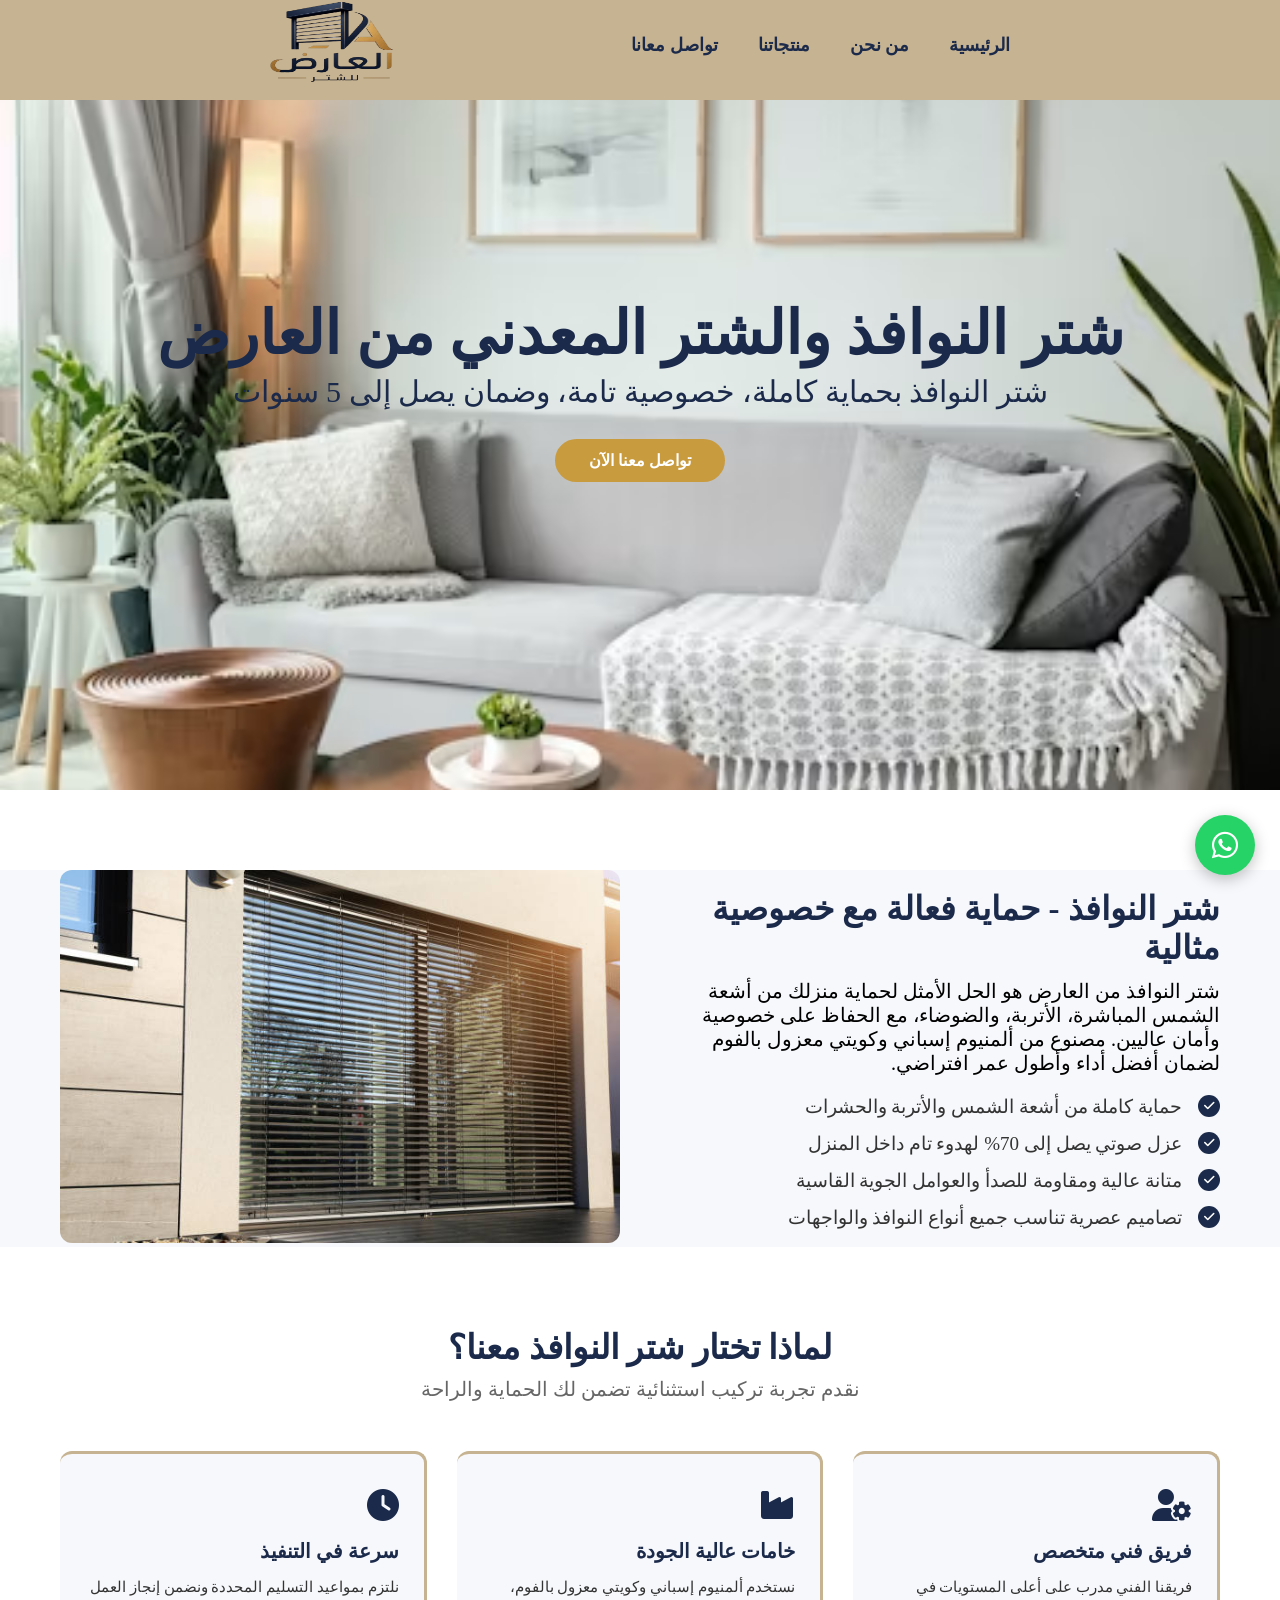
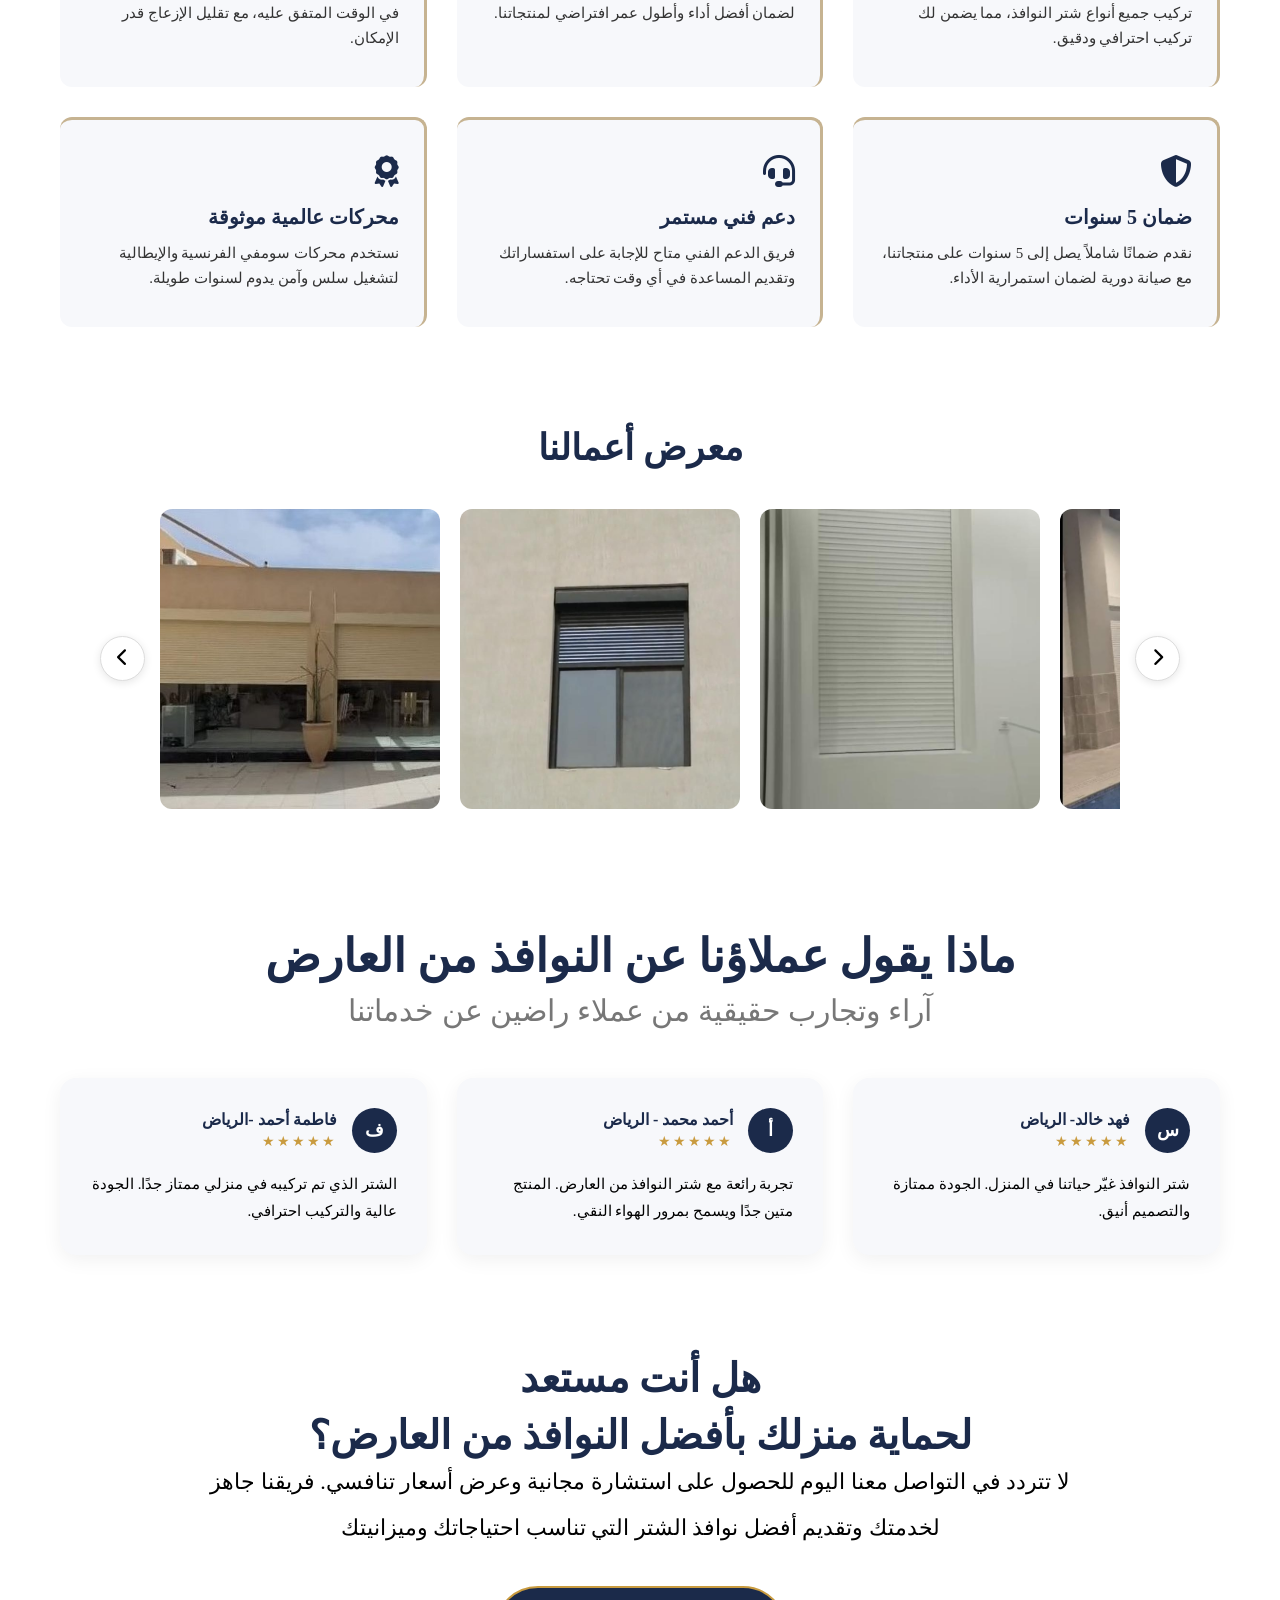
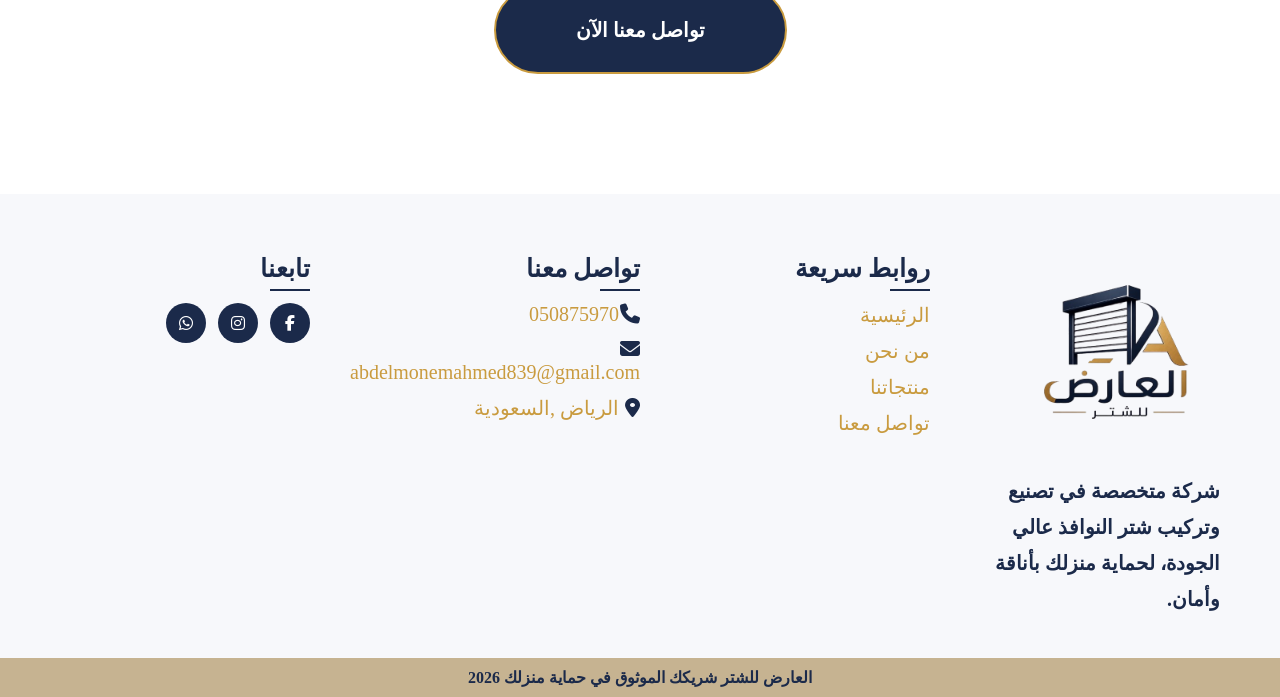
<file: index.html>
<!DOCTYPE html>
<html lang="ar" dir="ltr">

<head>
  <meta charset="UTF-8">
  <meta name="viewport" content="width=device-width, initial-scale=1.0">
  <meta name="description"
    content="متخصصون في الشتر المعدني والأبواب الشتر للمنازل والمنشآت التجارية، بتصاميم متنوعة وجودة عالية وتنفيذ احترافي يلبي احتياجاتك.">
  <link rel="canonical" href="https://shutteral-aard.com/">
  <meta property="og:title" content="شتر النوافذ والشتر المعدني | العارض للشتر">
  <meta property="og:description"
    content="متخصصون في تنفيذ وتركيب الشتر المعدني وشتر النوافذ بجودة عالية وحلول توفر الحماية والخصوصية والعزل.">
  <meta property="og:type" content="website">
  <meta property="og:image" content="https://shutteral-aard.com/images/hero2.jpg">
  <meta property="og:url" content="https://shutteral-aard.com/">
  <meta property="og:locale" content="ar_SA">
  <meta name="robots" content="index, follow">
  <title>شتر النوافذ والشتر المعدني | العارض للشتر</title>
  <!----style-->
  <link rel="stylesheet" href="style.css">

  <!----fontawsome-->
  <!------facicon-->
  <link rel="stylesheet" href="https://cdnjs.cloudflare.com/ajax/libs/font-awesome/6.5.1/css/all.min.css">

  <link rel="shortcut icon" href="./images/favicon.ico" type="image/x-icon">

</head>

<body>
  <!------headerStart-->
  <div id="header-placeholder"></div>
  <!------headerEnd-->
  <!------mainStart-->
  <main>
    <section id="homepage">
      <div class="container" id="home">
        <div class="hero-section">
          <div class="hero-text">
            <h1>شتر النوافذ والشتر المعدني من العارض</h1>
            <h2>شتر النوافذ بحماية كاملة، خصوصية تامة، وضمان يصل إلى 5 سنوات</h2>
            <a href="https://wa.me/9660508785970" target="_blank" rel="noopener noreferrer" class="btn">تواصل معنا
              الآن</a>
          </div>
        </div>

        <div class="description">
          <div class="despic">
            <img src="images/des.jpg" class="brand-des" alt="شتر النوافذ  ">
          </div>
          <div class="des-text">
            <h1>شتر النوافذ - حماية فعالة مع خصوصية مثالية</h1>
            <p>
              شتر النوافذ من العارض هو الحل الأمثل لحماية منزلك من أشعة الشمس المباشرة،
              الأتربة، والضوضاء، مع الحفاظ على خصوصية وأمان عاليين. مصنوع من ألمنيوم إسباني
              وكويتي معزول بالفوم لضمان أفضل أداء وأطول عمر افتراضي.
            </p>
            <ul class="des-list">
              <li>حماية كاملة من أشعة الشمس والأتربة والحشرات</li>
              <li>عزل صوتي يصل إلى 70% لهدوء تام داخل المنزل</li>
              <li>متانة عالية ومقاومة للصدأ والعوامل الجوية القاسية</li>
              <li>تصاميم عصرية تناسب جميع أنواع النوافذ والواجهات</li>
            </ul>
          </div>
        </div>
        <div class="why-us-section">
          <h2>لماذا تختار شتر النوافذ معنا؟</h2>
          <p class="why-us-subtitle">نقدم تجربة تركيب استثنائية تضمن لك الحماية والراحة</p>

          <div class="why-us-grid">
            <div class="why-us-card">
              <i class="fa-solid fa-user-gear"></i>
              <h3>فريق فني متخصص</h3>
              <p>فريقنا الفني مدرب على أعلى المستويات في تركيب جميع أنواع شتر النوافذ، مما يضمن لك تركيب احترافي ودقيق.
              </p>
            </div>

            <div class="why-us-card">
              <i class="fa-solid fa-industry"></i>
              <h3>خامات عالية الجودة</h3>
              <p>نستخدم ألمنيوم إسباني وكويتي معزول بالفوم، لضمان أفضل أداء وأطول عمر افتراضي لمنتجاتنا.</p>
            </div>

            <div class="why-us-card">
              <i class="fa-solid fa-clock"></i>
              <h3>سرعة في التنفيذ</h3>
              <p>نلتزم بمواعيد التسليم المحددة ونضمن إنجاز العمل في الوقت المتفق عليه، مع تقليل الإزعاج قدر الإمكان.</p>
            </div>

            <div class="why-us-card">
              <i class="fa-solid fa-shield-halved"></i>
              <h3>ضمان 5 سنوات</h3>
              <p>نقدم ضمانًا شاملاً يصل إلى 5 سنوات على منتجاتنا، مع صيانة دورية لضمان استمرارية الأداء.</p>
            </div>

            <div class="why-us-card">
              <i class="fa-solid fa-headset"></i>
              <h3>دعم فني مستمر</h3>
              <p>فريق الدعم الفني متاح للإجابة على استفساراتك وتقديم المساعدة في أي وقت تحتاجه.</p>
            </div>

            <div class="why-us-card">
              <i class="fa-solid fa-award"></i>
              <h3>محركات عالمية موثوقة</h3>
              <p>نستخدم محركات سومفي الفرنسية والإيطالية لتشغيل سلس وآمن يدوم لسنوات طويلة.</p>
            </div>
          </div>
        </div>
        <div class="ourProducts">
          <h1>معرض أعمالنا</h1>
          <div class="slider-wrapper">
            <button class="slider-arrow arrow-right" onclick="slideImages(1)">
              <i class="fa-solid fa-chevron-right"></i>
            </button>

            <div class="slider-viewport">
              <div class="slider-track" id="sliderTrack">
                <img src="images/p11.jpg" class="slide" alt="شتر نوافذ من العارض">
                <img src="images/p2.jpg" class="slide" alt="تركيب شتر نوافذ">
                <img src="images/p3.jpg" class="slide" alt="شتر نوافذ للمنازل">
                <img src="images/p4.jpg" class="slide" alt="شتر نوافذ ألمنيوم">
                <img src="images/p5.jpg" class="slide" alt="أعمال تركيب الشتر من العارض">
                <img src="images/p6.jpg" class="slide">
                <img src="images/p7.jpg" class="slide">
                <img src="images/p8.jpg" class="slide">
                <img src="images/p9.jpg" class="slide">
                <img src="images/p10.jpg" class="slide">
                <img src="images/p12.jpg" class="slide">
              </div>
            </div>
            <button class="slider-arrow arrow-left" onclick="slideImages(-1)">
              <i class="fa-solid fa-chevron-left"></i>
            </button>
          </div>
        </div>
        <div class="testimonials-section">
          <h2>ماذا يقول عملاؤنا عن النوافذ من العارض</h2>
          <p class="testimonials-subtitle">آراء وتجارب حقيقية من عملاء راضين عن خدماتنا</p>
          <div class="testimonials-grid">
            <div class="testimonial-card">
              <div class="testimonial-header">
                <div class="avatar">س</div>
                <div>
                  <h4>فهد خالد- الرياض</h4>
                  <div class="stars">★★★★★</div>
                </div>
              </div>
              <p>شتر النوافذ غيّر حياتنا في المنزل. الجودة ممتازة والتصميم أنيق.</p>
            </div>
            <div class="testimonial-card">
              <div class="testimonial-header">
                <div class="avatar">أ</div>
                <div>
                  <h4>أحمد محمد - الرياض</h4>
                  <div class="stars">★★★★★</div>
                </div>
              </div>
              <p>تجربة رائعة مع شتر النوافذ من العارض. المنتج متين جدًا ويسمح بمرور الهواء النقي.</p>
            </div>
            <div class="testimonial-card">
              <div class="testimonial-header">
                <div class="avatar">ف</div>
                <div>
                  <h4>فاطمة أحمد -الرياض</h4>
                  <div class="stars">★★★★★</div>
                </div>
              </div>
              <p>الشتر الذي تم تركيبه في منزلي ممتاز جدًا. الجودة عالية والتركيب احترافي.</p>
            </div>
          </div>
        </div>
        <div class=" readytotry">
          <h1>هل أنت مستعد</h1>
          <h1>لحماية منزلك بأفضل النوافذ من العارض؟</h1>
          <p>لا تتردد في التواصل معنا اليوم للحصول على استشارة مجانية وعرض أسعار تنافسي. فريقنا جاهز</p>
          <p>لخدمتك وتقديم أفضل نوافذ الشتر التي تناسب احتياجاتك وميزانيتك</p>
          <a href="https://wa.me/9660508785970" target="_blank" rel="noopener noreferrer" class="trybtn">تواصل معنا
            الآن</a>
        </div>
    </section>
  </main>

  <div id="footer-placeholder"></div>
  <script src="script.js"></script>


</body>


</html>
</file>
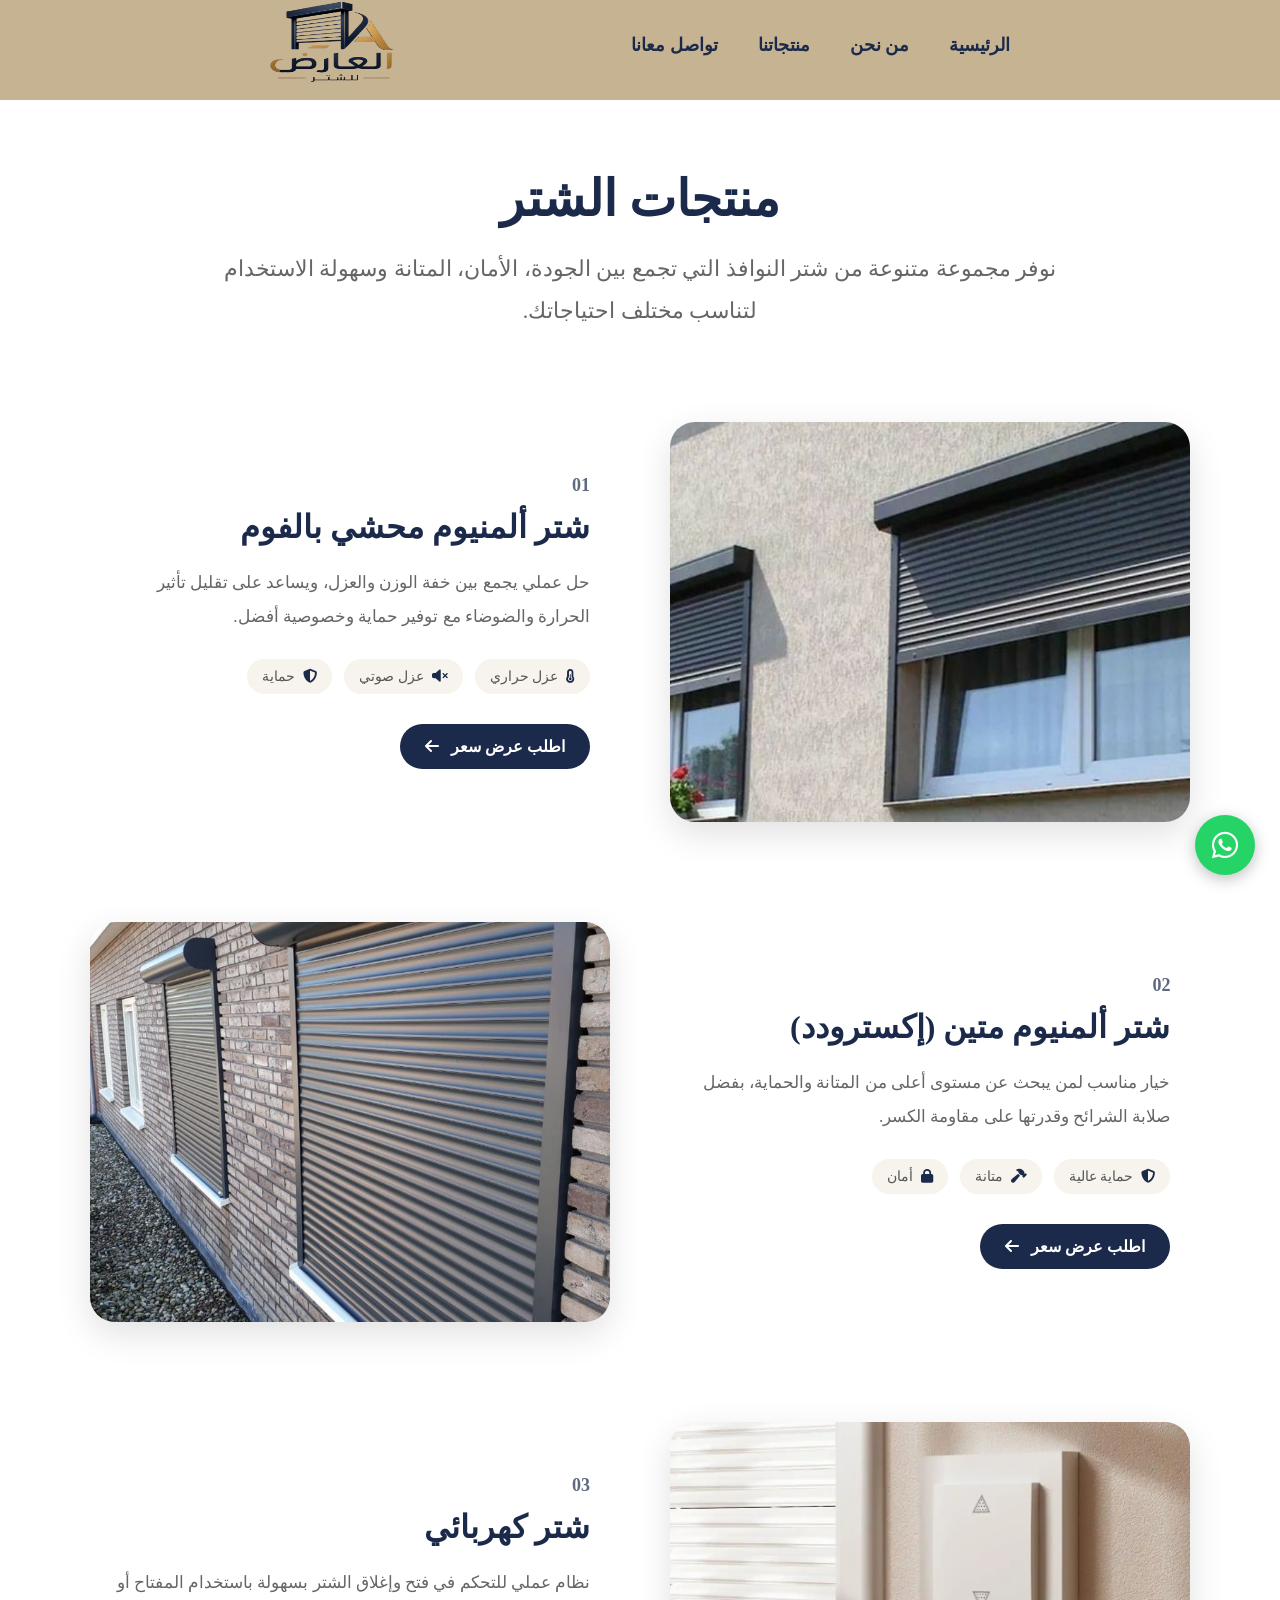
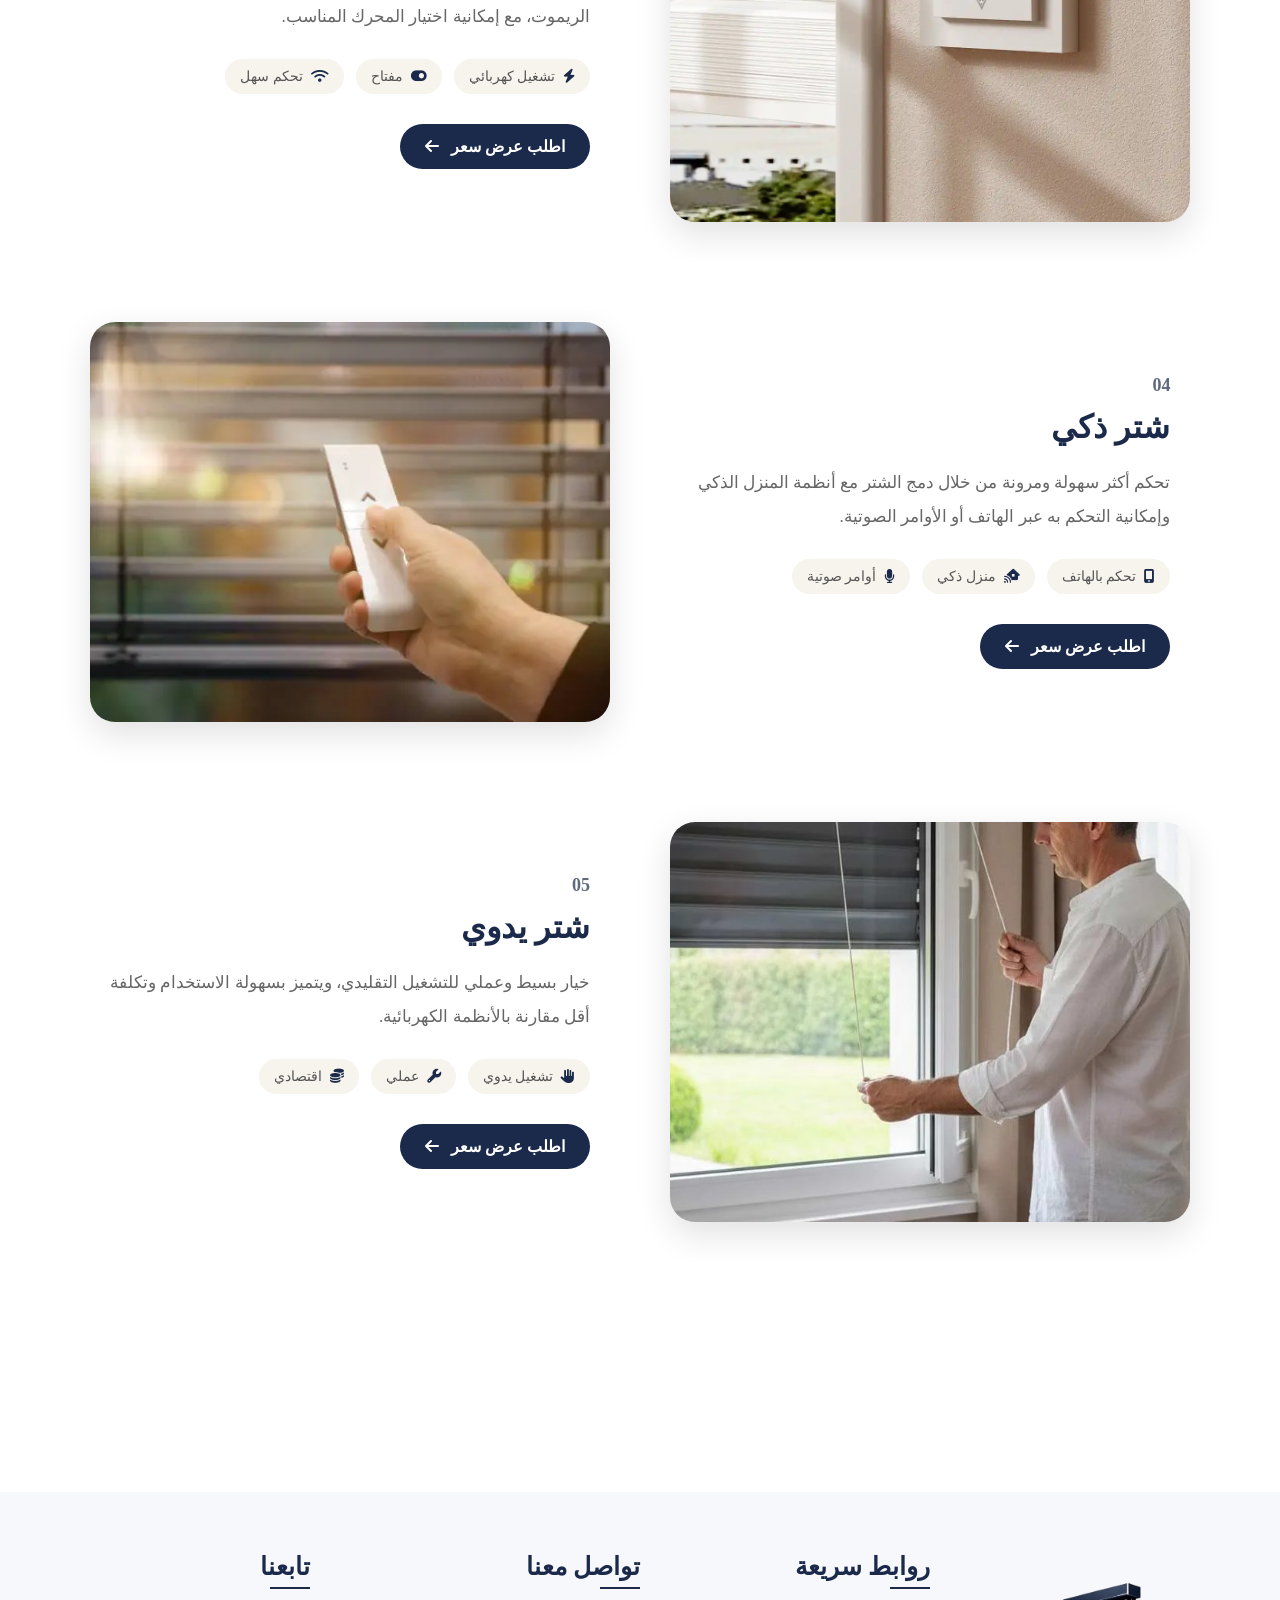
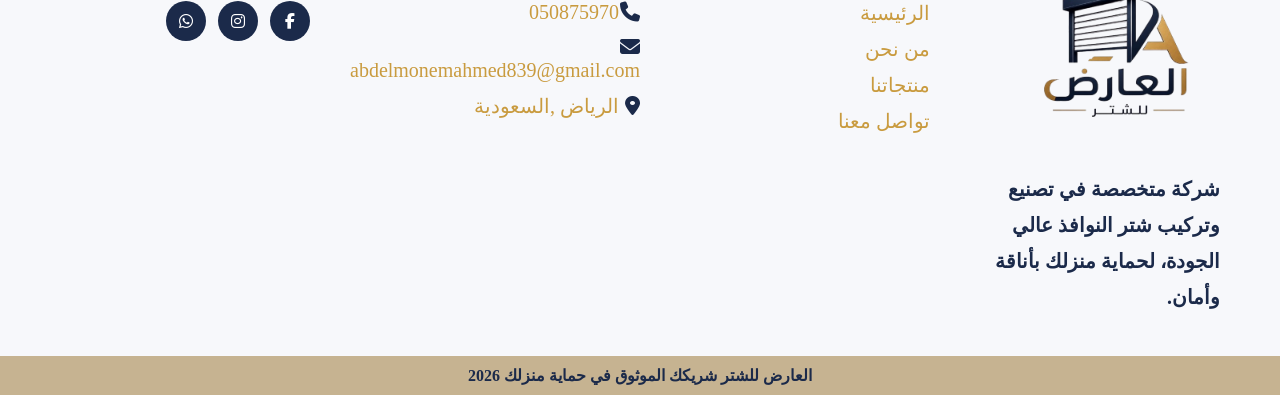
<file: services.html>
<!DOCTYPE html>
<html lang="ar" dir="ltr">

<head>
    <meta charset="UTF-8">
    <meta name="viewport" content="width=device-width, initial-scale=1.0">

    <meta name="description"
        content="اكتشف منتجات العارض للشتر من شتر الألمنيوم المعزول بالفوم، والشتر الإكسترودد، والشتر الكهربائي والذكي واليدوي، بخيارات متنوعة للحماية والعزل والخصوصية.">

    <meta name="robots" content="index, follow">


    <meta property="og:title" content="منتجات الشتر | العارض للشتر">

    <meta property="og:description"
        content="تعرف على مجموعة منتجات العارض للشتر من شتر الألمنيوم والشتر الكهربائي والذكي واليدوي، بخيارات تناسب احتياجاتك المختلفة.">

    <meta property="og:type" content="website">

    <link rel="canonical" href="https://shutteral-aard.com/services.html">
    <meta property="og:image" content="https://shutteral-aard.com/images/ourp1.jpg">

    <meta property="og:url" content="https://shutteral-aard.com/services.html">

    <meta property="og:locale" content="ar_SA">

    <title>منتجات الشتر | شتر ألمنيوم وكهربائي وذكي | العارض للشتر</title>

    <link rel="stylesheet" href="style.css">

    <link rel="shortcut icon" href="./images/favicon.ico" type="image/x-icon">
</head>


<body>
    <!------headerStart-->
    <div id="header-placeholder"></div>
    <!------headerEnd-->
    <!------mainStart-->
    <main>

        <section class="products-section">

            <div class="products-header">
                <h2>منتجات الشتر</h2>
                <p>
                    نوفر مجموعة متنوعة من شتر النوافذ التي تجمع بين الجودة،
                    الأمان، المتانة وسهولة الاستخدام لتناسب مختلف احتياجاتك.
                </p>
            </div>


            <!-- Product 1 -->
            <div class="product-showcase">

                <div class="product-image">
                    <img src="images/ourp1.jpg" alt="شتر ألمنيوم محشي بالفوم">
                </div>

                <div class="product-info">

                    <span class="product-number">01</span>

                    <h3>شتر ألمنيوم محشي بالفوم</h3>

                    <p>
                        حل عملي يجمع بين خفة الوزن والعزل، ويساعد على تقليل
                        تأثير الحرارة والضوضاء مع توفير حماية وخصوصية أفضل.
                    </p>

                    <div class="product-features">
                        <span>
                            <i class="fa-solid fa-temperature-half"></i>
                            عزل حراري
                        </span>

                        <span>
                            <i class="fa-solid fa-volume-xmark"></i>
                            عزل صوتي
                        </span>

                        <span>
                            <i class="fa-solid fa-shield-halved"></i>
                            حماية
                        </span>
                    </div>

                    <a href="https://wa.me/9660508785970" class="product-btn" target="_blank" rel="noopener noreferrer">
                        اطلب عرض سعر
                        <i class="fa-solid fa-arrow-left"></i>
                    </a>

                </div>

            </div>


            <!-- Product 2 -->
            <div class="product-showcase reverse">

                <div class="product-image">
                    <img src="images/ourp2.jpg" alt="شتر ألمنيوم متين">
                </div>

                <div class="product-info">

                    <span class="product-number">02</span>

                    <h3>شتر ألمنيوم متين (إكسترودد)</h3>

                    <p>
                        خيار مناسب لمن يبحث عن مستوى أعلى من المتانة والحماية،
                        بفضل صلابة الشرائح وقدرتها على مقاومة الكسر.
                    </p>

                    <div class="product-features">
                        <span>
                            <i class="fa-solid fa-shield-halved"></i>
                            حماية عالية
                        </span>

                        <span>
                            <i class="fa-solid fa-hammer"></i>
                            متانة
                        </span>

                        <span>
                            <i class="fa-solid fa-lock"></i>
                            أمان
                        </span>
                    </div>

                    <a href="https://wa.me/9660508785970" class="product-btn" target="_blank" rel="noopener noreferrer">
                        اطلب عرض سعر
                        <i class="fa-solid fa-arrow-left"></i>
                    </a>

                </div>

            </div>


            <!-- Product 3 -->
            <div class="product-showcase">

                <div class="product-image">
                    <img src="images/ourp4.jpg" alt="شتر  كهربائي للنوافذ">
                </div>

                <div class="product-info">

                    <span class="product-number">03</span>

                    <h3>شتر كهربائي</h3>

                    <p>
                        نظام عملي للتحكم في فتح وإغلاق الشتر بسهولة باستخدام
                        المفتاح أو الريموت، مع إمكانية اختيار المحرك المناسب.
                    </p>

                    <div class="product-features">
                        <span>
                            <i class="fa-solid fa-bolt"></i>
                            تشغيل كهربائي
                        </span>

                        <span>
                            <i class="fa-solid fa-toggle-on"></i>
                            مفتاح
                        </span>

                        <span>
                            <i class="fa-solid fa-wifi"></i>
                            تحكم سهل
                        </span>
                    </div>

                    <a href="https://wa.me/9660508785970" class="product-btn" target="_blank" rel="noopener noreferrer">
                        اطلب عرض سعر
                        <i class="fa-solid fa-arrow-left"></i>
                    </a>

                </div>

            </div>


            <!-- Product 4 -->
            <div class="product-showcase reverse">

                <div class="product-image">
                    <img src="images/ourp3.jpg" alt="شتر ذكي للتحكم بالهاتف والمنزل الذكي">

                </div>

                <div class="product-info">

                    <span class="product-number">04</span>

                    <h3>شتر ذكي</h3>

                    <p>
                        تحكم أكثر سهولة ومرونة من خلال دمج الشتر مع أنظمة
                        المنزل الذكي وإمكانية التحكم به عبر الهاتف أو الأوامر الصوتية.
                    </p>

                    <div class="product-features">
                        <span>
                            <i class="fa-solid fa-mobile-screen-button"></i>
                            تحكم بالهاتف
                        </span>

                        <span>
                            <i class="fa-solid fa-house-signal"></i>
                            منزل ذكي
                        </span>

                        <span>
                            <i class="fa-solid fa-microphone"></i>
                            أوامر صوتية
                        </span>
                    </div>

                    <a href="https://wa.me/9660508785970" class="product-btn" target="_blank" rel="noopener noreferrer">
                        اطلب عرض سعر
                        <i class="fa-solid fa-arrow-left"></i>
                    </a>

                </div>

            </div>


            <!-- Product 5 -->
            <div class="product-showcase">

                <div class="product-image">
                    <img src="images/ourp6.jpg" alt="شتر نوافذ يدوي">
                </div>

                <div class="product-info">

                    <span class="product-number">05</span>

                    <h3>شتر يدوي</h3>

                    <p>
                        خيار بسيط وعملي للتشغيل التقليدي، ويتميز بسهولة الاستخدام
                        وتكلفة أقل مقارنة بالأنظمة الكهربائية.
                    </p>

                    <div class="product-features">
                        <span>
                            <i class="fa-solid fa-hand"></i>
                            تشغيل يدوي
                        </span>

                        <span>
                            <i class="fa-solid fa-wrench"></i>
                            عملي
                        </span>

                        <span>
                            <i class="fa-solid fa-coins"></i>
                            اقتصادي
                        </span>
                    </div>

                    <a href="https://wa.me/9660508785970" class="product-btn" target="_blank" rel="noopener noreferrer">
                        اطلب عرض سعر
                        <i class="fa-solid fa-arrow-left"></i>
                    </a>

                </div>

            </div>

        </section>

    </main>

    <div id="footer-placeholder"></div>
    <script src="script.js"></script>

</body>

</html>
</file>
<file: style.css>
@import url('https://fonts.googleapis.com/css2?family=Almarai:wght@300;400;700;800&family=Alyamama:wght@300..900&display=swap');

* {
  margin: 0;
  padding: 0;
  box-sizing: border-box;
}

:root {
  --color-primary: #1B2A4A;
  --color-secondary: #C99B3F;
  --color-secondary-light: #c6b391;
  --color-bg-light: #e2dada;
  --color-text: #333333;
  --color-white: #f7f8fb;
}

html {
  width: 100%;
  overflow-x: hidden;
}

body {
  font-family: "Amiri", serif;
  margin: 0;
  width: 100%;
  overflow-x: hidden;
  padding-top: 90px;
}

img {
  max-width: 100%;
  height: auto;
}

h1,
h2,
h3 {
  font-family: "Alyamama", serif;
  color: var(--color-primary);
}

ul {
  list-style: none;
}

a {
  text-decoration: none;
}


/* =========================
   Navbar
========================= */

header {
  position: fixed;
  top: 0;
  left: 0;
  width: 100%;
  z-index: 1000;
  height: 100px;
  background-color: var(--color-secondary-light);
}

header .navbar {
  display: flex;
  justify-content: space-between;
  align-items: center;
  height: 90px;
  padding: 0 250px;
}

header .navbar .logo {
  width: 170px;
  height: 120px;
}

header .navbar ul {
  display: flex;
  list-style: none;
}

header .navbar ul li a {
  color: var(--color-primary);
  font-size: 18px;
  margin: 0 20px;
  font-weight: 700;
  text-decoration: none;
  transition: all 0.3s ease;
}

header .navbar ul li a:hover {
  color: var(--color-secondary);
}

.menu-toggle {
  display: none;
  background: none;
  border: none;
  color: var(--color-primary);
  font-size: 28px;
  cursor: pointer;
}


/* =========================
   Hero
========================= */

.hero-section {
  width: 100%;
  height: 700px;
  background-image: url('/images/hero2.jpg');
  background-size: cover;
  background-position: center;
  position: relative;
  display: flex;
  align-items: center;
  justify-content: center;
}

.hero-text {
  text-align: center;
  z-index: 2;
  transform: translateY(-50px);
}

.hero-text h1 {
  font-size: 60px;
  margin-bottom: 5px;
  font-weight: bold;
  color: var(--color-primary);
}

.hero-text h2 {
  font-size: 30px;
  margin-top: 0;
  margin-bottom: 30px;
  font-weight: 400;
  color: var(--color-primary);
}

.btn {
  display: inline-flex;
  align-items: center;
  gap: 6px;
  padding: 10px 32px;
  background-color: var(--color-secondary);
  color: #ffffff;
  text-decoration: none;
  font-size: 16px;
  font-weight: 600;
  border-radius: 50px;
  transition: all 0.3s ease;
  border: 2px solid var(--color-secondary);
}

.btn i {
  font-size: 12px;
}

.btn:hover {
  background-color: transparent;
  color: #1a1a1a;
  transform: translateY(-2px);
  box-shadow: 0 8px 20px rgba(0, 0, 0, 0.15);
}


/* =========================
   Description
========================= */

.description {
  display: flex;
  align-items: center;
  gap: 40px;
  margin-top: 80px;
  padding: 0 60px;
  background-color: var(--color-white);
}

.despic {
  flex: 1;
}

.despic .brand-des {
  width: 100%;
  height: auto;
  border-radius: 12px;
}

.des-text {
  flex: 1;
}

.des-text h1 {
  direction: rtl;
  color: var(--color-primary);
  font-size: 33px;
  margin-bottom: 12px;
}

.des-text p {
  direction: rtl;
  font-size: 20px;
  line-height: 1.2;
  color: black;
}

.des-list {
  list-style: none;
  padding: 0;
  margin-top: 20px;
  display: flex;
  flex-direction: column;
  gap: 14px;
  direction: rtl;
}

.des-list li {
  font-size: 19px;
  position: relative;
  padding-right: 38px;
  color: #333;
}

.des-list li::before {
  content: "\f00c";
  font-family: "Font Awesome 6 Free";
  font-weight: 900;
  font-size: 12px;
  color: #ffffff;
  background-color: var(--color-primary);
  width: 22px;
  height: 22px;
  border-radius: 50%;
  display: flex;
  align-items: center;
  justify-content: center;
  position: absolute;
  right: 0;
  top: 0;
}


/* =========================
   Why Us
========================= */

.why-us-section {
  margin: 80px 60px;
  text-align: center;
  direction: rtl;
}

.why-us-section h2 {
  font-size: 34px;
  margin-bottom: 10px;
}

.why-us-subtitle {
  font-size: 20px;
  color: #666;
  margin-bottom: 50px;
}

.why-us-grid {
  display: grid;
  grid-template-columns: repeat(3, 1fr);
  gap: 30px;
}

.why-us-card {
  background: var(--color-white);
  border-radius: 12px;
  padding: 35px 25px;
  text-align: right;
  transition: 0.3s;
  border-top: 3px solid var(--color-secondary-light);
  border-right: 3px solid var(--color-secondary-light);
  border-left: none;
  border-bottom: none;
}

.why-us-card:hover {
  transform: translateY(-6px);
  box-shadow: 0 15px 30px rgba(201, 155, 63, 0.4);
}

.why-us-card i {
  font-size: 32px;
  color: var(--color-primary);
  margin-bottom: 18px;
}

.why-us-card h3 {
  font-size: 20px;
  margin-bottom: 12px;
  color: var(--color-primary);
}

.why-us-card p {
  font-size: 15px;
  color: var(--color-text);
  line-height: 1.7;
}


/* =========================
   Products Slider
========================= */

.ourProducts {
  direction: rtl;
  padding: 20px;
  margin: 80px 50px;
  text-align: center;
}

.ourProducts h1 {
  font-size: 36px;
  margin-bottom: 40px;
}

.slider-wrapper {
  display: flex;
  align-items: center;
  gap: 15px;
  padding: 0 30px;
}

.slider-viewport {
  overflow: hidden;
  width: 100%;
}

.slider-track {
  display: flex;
  gap: 20px;
  transition: transform 0.4s ease;
}

.slide {
  width: 280px;
  height: 300px;
  object-fit: cover;
  border-radius: 12px;
  flex-shrink: 0;
}

.slider-arrow {
  background: #fff;
  border: 1px solid #ddd;
  width: 45px;
  height: 45px;
  border-radius: 50%;
  font-size: 18px;
  cursor: pointer;
  flex-shrink: 0;
  transition: 0.3s;
  box-shadow: 0 2px 8px rgba(0, 0, 0, 0.1);
}

.slider-arrow:hover {
  background: #1a1a1a;
  color: #fff;
}


/* =========================
   Footer
========================= */

.site-footer {
  background-color: var(--color-white);
  padding: 60px 60px 0;
  margin-top: 100px;
  direction: rtl;
}

.footer-container {
  display: grid;
  grid-template-columns: repeat(4, 1fr);
  gap: 40px;
  padding-bottom: 40px;
  border-bottom: 1px solid rgba(255, 255, 255, 0.1);
}

.footer-logo {
  width: 200px;
  margin-bottom: 15px;
}

.footer-col p {
  font-size: 20px;
  line-height: 1.8;
  font-weight: bold;
  color: var(--color-primary);
}

.footer-col h3 {
  color: var(--color-primary);
  font-size: 25px;
  margin-bottom: 20px;
  position: relative;
}

.footer-col h3::after {
  content: "";
  position: absolute;
  bottom: -8px;
  right: 0;
  width: 40px;
  height: 2px;
  background-color: var(--color-primary);
}

.footer-col ul {
  list-style: none;
  padding: 0;
  display: flex;
  flex-direction: column;
  gap: 12px;
}

.footer-col ul li a {
  color: var(--color-secondary);
  text-decoration: none;
  font-size: 20px;
  transition: 0.3s;
}

.footer-col ul li a:hover {
  color: var(--color-primary);
}

.footer-contact li {
  display: flex;
  align-items: center;
  gap: 10px;
  font-size: 10px;
  color: var(--color-secondary);
}

.footer-contact i {
  color: var(--color-primary);
  width: 16px;
}

.footer-social {
  display: flex;
  gap: 12px;
}

.footer-social a {
  width: 40px;
  height: 40px;
  background-color: var(--color-primary);
  border-radius: 50%;
  display: flex;
  align-items: center;
  justify-content: center;
  color: white;
  text-decoration: none;
  transition: 0.3s;
}

.footer-social a:hover {
  background-color: var(--color-primary);
  color: var(--color-secondary);
}

.footer-bottom {
  text-align: center;
  padding: 10px;
  font-size: 16px;
  font-weight: bold;
  background-color: var(--color-secondary-light);
  color: var(--color-primary);
  margin: 0 -60px;
  width: calc(100% + 120px);
}


/* =========================
   Ready To Try
========================= */

.readytotry {
  text-align: center;
  margin-bottom: 0;
  padding-bottom: 20px;
}

.readytotry h1 {
  font-weight: bold;
  font-size: 40px;
  margin-bottom: 10px;
}

.readytotry p {
  text-align: center;
  font-size: 22px;
  margin-top: 10px;
  margin-bottom: 20px;
}

.trybtn {
  display: inline-flex;
  align-items: center;
  gap: 10px;
  padding: 30px 80px;
  font-size: 20px;
  font-weight: 700;
  background-color: var(--color-primary);
  color: #ffffff;
  text-decoration: none;
  border-radius: 50px;
  transition: all 0.3s ease;
  border: 2px solid var(--color-secondary);
  margin-top: 25px;
}

.trybtn:hover {
  background-color: transparent;
  color: var(--color-secondary);
  transform: translateY(-3px);
  box-shadow: 0 10px 25px rgba(201, 155, 63, 0.3);
}


/* =========================
   Testimonials
========================= */

.testimonials-section {
  margin: 100px 60px;
  text-align: center;
  direction: rtl;
}

.testimonials-section h2 {
  font-size: 46px;
  color: var(--color-primary);
  margin-bottom: 10px;
}

.testimonials-subtitle {
  font-size: 30px;
  color: #777;
  margin-bottom: 50px;
}

.testimonials-grid {
  display: grid;
  grid-template-columns: repeat(3, 1fr);
  gap: 30px;
}

.testimonial-card {
  background: var(--color-white);
  border-radius: 16px;
  padding: 30px;
  text-align: right;
  box-shadow: 0 5px 20px rgba(0, 0, 0, 0.06);
  transition: 0.3s;
}

.testimonial-card:hover {
  transform: translateY(-5px);
  box-shadow: 0 15px 30px rgba(0, 0, 0, 0.1);
  color: var(--color-secondary-light);
}

.testimonial-header {
  display: flex;
  align-items: center;
  gap: 15px;
  margin-bottom: 18px;
}

.avatar {
  width: 45px;
  height: 45px;
  background-color: var(--color-primary);
  color: white;
  border-radius: 50%;
  display: flex;
  align-items: center;
  justify-content: center;
  font-size: 18px;
  font-weight: 700;
  flex-shrink: 0;
}

.testimonial-header h4 {
  font-size: 16px;
  color: var(--color-primary);
  margin-bottom: 4px;
}

.stars {
  color: var(--color-secondary);
  font-size: 14px;
  letter-spacing: 2px;
}

.testimonial-card p {
  font-size: 15px;
  color: black;
  line-height: 1.8;
}


/* =========================
   WhatsApp
========================= */

.whatsapp-float {
  position: fixed;
  bottom: 25px;
  right: 25px;
  width: 60px;
  height: 60px;
  background-color: #25D366;
  color: #ffffff;
  border-radius: 50%;
  display: flex;
  align-items: center;
  justify-content: center;
  font-size: 30px;
  text-decoration: none;
  box-shadow: 0 4px 15px rgba(0, 0, 0, 0.25);
  z-index: 999;
  transition: 0.3s;
  animation: pulse 2s infinite;
}

.whatsapp-float:hover {
  transform: scale(1.1);
  background-color: #1ebc57;
}

@keyframes pulse {
  0% {
    box-shadow: 0 0 0 0 rgba(37, 211, 102, 0.5);
  }

  70% {
    box-shadow: 0 0 0 15px rgba(37, 211, 102, 0);
  }

  100% {
    box-shadow: 0 0 0 0 rgba(37, 211, 102, 0);
  }
}


/* =========================
   About
========================= */

.about-section {
  width: 100%;
  height: 130px;
  background-image: url('/images/aboutpic.png');
  background-size: cover;
  background-position: center;
  position: relative;
  display: flex;
  align-items: center;
  justify-content: center;
}

.about-text {
  text-align: center;
  z-index: 2;
}

.about-text h1 {
  margin-top: 50px;
  font-size: 30px;
  margin-bottom: 2px;
}

.about-text h2 {
  font-size: 30px;
  margin-top: 0;
  margin-bottom: 30px;
  font-weight: 400;
}

.aboutus {
  display: flex;
  align-items: center;
  gap: 50px;
  margin-top: 60px;
  padding: 0 60px;
  direction: ltr;
  background-color: var(--color-white);
}

.aboutdetails {
  flex: 1;
}

.aboutpic {
  width: 50%;
  height: auto;
  border-radius: 16px;
}

.aboutus .about-text {
  flex: .5;
}

.aboutus .about-text h1 {
  text-align: right;
  font-size: 35px;
  margin-bottom: 10px;
  color: var(--color-primary);
}

.aboutus .about-text p {
  text-align: right;
  font-size: 20px;
  color: black;
  line-height: 1.8;
}


/* =========================
   About Cards
========================= */

.about-us-grid {
  display: grid;
  grid-template-columns: repeat(2, 500px);
  gap: 30px;
  direction: rtl;
  align-items: center;
  padding: 30px;
  justify-content: center;
}

.about-us-card {
  background: var(--color-white);
  border-radius: 12px;
  padding: 35px 25px;
  text-align: right;
  transition: 0.3s;
  border-top: 3px solid var(--color-secondary-light);
  border-right: 3px solid var(--color-secondary-light);
  border-left: none;
  border-bottom: none;
  margin-top: 50px;
  width: 500px;
  height: 280px;
}

.about-us-card:hover {
  transform: translateY(-6px);
  box-shadow: 0 15px 30px rgba(201, 155, 63, 0.4);
}

.about-us-card i {
  font-size: 32px;
  color: var(--color-primary);
  margin-bottom: 18px;
}

.about-us-card h3 {
  font-size: 20px;
  margin-bottom: 12px;
  color: var(--color-primary);
}

.about-us-card p {
  font-size: 15px;
  color: var(--color-text);
  line-height: 1.7;
}


/* =========================
   About Pictures
========================= */

.aboutpic-section {
  text-align: center;
  margin: 80px 60px;
  direction: rtl;
}

.aboutpic-section h1 {
  font-size: 34px;
  color: var(--color-primary);
  margin-bottom: 40px;
}

.aboutpic-grid {
  display: flex;
  justify-content: center;
  gap: 25px;
  flex-wrap: wrap;
}

.aboutpic-img {
  width: 350px;
  height: 280px;
  object-fit: cover;
  border-radius: 12px;
  transition: 0.3s;
}

.aboutpic-img:hover {
  transform: translateY(-6px);
  box-shadow: 0 15px 30px rgba(0, 0, 0, 0.15);
}


/* =========================
   Warranty
========================= */

.warranty-section {
  padding: 70px 30px;
  text-align: center;
  direction: rtl;
}

.warranty-header {
  max-width: 850px;
  margin: 0 auto 20px;
}

.warranty-header h2 {
  font-size: 40px;
  margin-bottom: 10px;
  color: var(--color-primary);
}

.warranty-header h2 i {
  margin-right: 10px;
}

.warranty-header p {
  font-size: 20px;
  line-height: 1.8;
  color: black;
}

.warranty-cards {
  display: flex;
  gap: 45px;
  max-width: 1250px;
  margin: 0 auto;
  justify-content: center;
}

.warranty-card {
  background: var(--color-secondary-light);
  color: var(--color-primary);
  min-height: 200px;
  border-radius: 22px;
  padding: 45px 25px;
  display: flex;
  flex-direction: column;
  justify-content: center;
  align-items: center;
  width: 400px;
  box-shadow: 0 10px 25px rgba(0, 0, 0, 0.15);
  margin-bottom: 80px;
}

.warranty-card i {
  font-size: 55px;
  margin-bottom: 25px;
}

.warranty-card h3 {
  font-size: 25px;
  margin-bottom: 15px;
  color: var(--color-primary);
}

.warranty-card p {
  font-size: 17px;
}


/* =========================
   Products Section
========================= */

.products-section {
  padding: 80px 7%;
  direction: rtl;
  background-color: #fff;
}

.products-header {
  text-align: center;
  max-width: 850px;
  margin: 0 auto 80px;
}

.products-header h2 {
  font-size: 50px;
  font-weight: 800;
  color: var(--color-primary);
  margin-bottom: 20px;
}

.products-header p {
  font-size: 22px;
  line-height: 1.9;
  color: #666;
}

.product-showcase {
  max-width: 1200px;
  min-height: 420px;
  margin: 0 auto 80px;
  display: grid;
  grid-template-columns: 1fr 1fr;
  gap: 60px;
  align-items: center;
}

.product-image {
  width: 100%;
  height: 400px;
  overflow: hidden;
  border-radius: 25px;
  background-color: #f5f5f5;
  box-shadow: 0 12px 35px rgba(0, 0, 0, 0.12);
}

.product-image img {
  width: 100%;
  height: 100%;
  object-fit: cover;
  display: block;
  transition: 0.5s ease;
}

.product-image:hover img {
  transform: scale(1.05);
}

.product-info {
  padding: 20px;
}

.product-number {
  font-size: 18px;
  font-weight: 700;
  color: var(--color-primary);
  opacity: 0.7;
}

.product-info h3 {
  font-size: 32px;
  margin: 12px 0 20px;
  color: var(--color-primary);
  font-weight: 800;
}

.product-info p {
  font-size: 17px;
  line-height: 2;
  color: #666;
  max-width: 550px;
  margin-bottom: 25px;
}

.product-features {
  display: flex;
  flex-wrap: wrap;
  gap: 12px;
  margin-bottom: 30px;
}

.product-features span {
  display: flex;
  align-items: center;
  gap: 8px;
  padding: 9px 15px;
  background-color: #f7f3ed;
  border-radius: 30px;
  color: #555;
  font-size: 14px;
}

.product-features i {
  color: var(--color-primary);
}

.product-btn {
  display: inline-flex;
  align-items: center;
  gap: 12px;
  padding: 13px 25px;
  background-color: var(--color-primary);
  color: white;
  text-decoration: none;
  border-radius: 30px;
  font-weight: 700;
  transition: 0.3s;
}

.product-btn:hover {
  background-color: var(--color-secondary);
  color: white;
  transform: translateY(-3px);
}

.product-btn i {
  transition: 0.3s;
}

.product-btn:hover i {
  transform: translateX(-5px);
}

.product-showcase.reverse .product-image {
  order: 2;
}

.product-showcase.reverse .product-info {
  order: 1;
}


/* =========================
   Contact
========================= */

.contact-main {
  max-width: 1200px;
  margin: 0 auto;
  padding: 80px 30px;
  display: grid;
  grid-template-columns: 1fr 1fr;
  gap: 60px;
  direction: rtl;
}

.contact-form {
  padding: 35px;
}

.contact-form h1 {
  font-size: 40px;
  font-weight: 800;
  color: var(--color-primary);
  margin-bottom: 15px;
}

.contact-form > p {
  color: #666;
  line-height: 1.9;
  margin-bottom: 30px;
}

#phone::placeholder {
  text-align: right;
  direction: rtl;
}

.form-group {
  margin-bottom: 20px;
}

.form-group label {
  display: block;
  margin-bottom: 8px;
  font-weight: 600;
}

.form-group input,
.form-group textarea {
  width: 100%;
  padding: 14px 16px;
  border: 1px solid #ddd;
  border-radius: 10px;
  font-family: "Cairo", sans-serif;
  font-size: 15px;
  outline: none;
  box-sizing: border-box;
  transition: 0.3s;
}

.form-group input:focus,
.form-group textarea:focus {
  border-color: var(--color-primary);
}

.form-group textarea {
  resize: vertical;
}

.contact-btn {
  border: none;
  padding: 14px 30px;
  background-color: var(--color-primary);
  color: white;
  border-radius: 30px;
  font-family: "Cairo", sans-serif;
  font-size: 16px;
  font-weight: 700;
  cursor: pointer;
  transition: 0.3s;
}

.contact-btn:hover {
  background-color: var(--color-secondary);
  transform: translateY(-3px);
}

.contact-map {
  padding: 35px;
}

.contact-map h2 {
  font-size: 32px;
  font-weight: 800;
  margin-bottom: 10px;
}

.contact-map > p {
  color: #666;
  margin-bottom: 25px;
}

.map-container {
  width: 100%;
  height: 450px;
  overflow: hidden;
  border-radius: 20px;
  box-shadow: 0 10px 30px rgba(0, 0, 0, 0.1);
}

.map-container iframe {
  width: 100%;
  height: 100%;
  border: 0;
}

.contact-cta {
  text-align: center;
  padding: 70px 20px;
  background-color: #fafafa;
  direction: rtl;
}

.contact-cta h2 {
  font-size: 35px;
  font-weight: 800;
  margin-bottom: 15px;
}

.contact-cta p {
  color: #666;
  font-size: 18px;
  margin-bottom: 30px;
}

.contact-cta a {
  display: inline-flex;
  align-items: center;
  gap: 10px;
  padding: 14px 32px;
  background-color: var(--color-primary);
  color: white;
  text-decoration: none;
  border-radius: 30px;
  font-weight: 700;
  transition: 0.3s;
}

.contact-cta a:hover {
  background-color: var(--color-secondary);
  transform: translateY(-3px);
}


/* =========================
   Desktop Responsive
========================= */

@media (max-width: 900px) {

  .product-showcase {
    grid-template-columns: 1fr;
    gap: 30px;
    margin-bottom: 60px;
  }

  .product-showcase.reverse .product-image,
  .product-showcase.reverse .product-info {
    order: initial;
  }

  .product-image {
    height: 350px;
  }

  .product-info {
    text-align: center;
  }

  .product-info p {
    margin-left: auto;
    margin-right: auto;
  }

  .product-features {
    justify-content: center;
  }

  .product-btn {
    margin: auto;
  }

  .contact-main {
    grid-template-columns: 1fr;
    gap: 20px;
    padding: 60px 20px;
  }

  .contact-form,
  .contact-map {
    padding: 20px;
  }
}


/* =========================
   Mobile
========================= */

@media (max-width: 768px) {

  /* Navbar */

  header {
    height: 75px;
  }

  header .navbar {
    height: 75px;
    padding: 0 20px;
    position: relative;
  }

  header .navbar .logo {
    width: 90px;
    height: 65px;
    object-fit: contain;
  }

  .menu-toggle {
    display: block;
    order: 2;
  }

  header .navbar ul {
    display: none;
    position: absolute;
    top: 75px;
    right: 0;
    width: 100%;
    background-color: var(--color-secondary-light);
    flex-direction: column;
    align-items: center;
    padding: 15px 0;
    margin: 0;
  }

  header .navbar ul.show {
    display: flex;
  }

  header .navbar ul li {
    margin: 10px 0;
  }

  header .navbar ul li a {
    font-size: 17px;
    margin: 0;
  }


  /* Body */

  body {
    padding-top: 75px;
  }


  /* Hero */

  .hero-section {
    width: 100%;
    height: 550px;
    background-size: cover;
    background-position: center;
  }

  .hero-text {
    width: 90%;
    transform: translateY(-30px);
  }

  .hero-text h1 {
    font-size: 36px;
    line-height: 1.4;
  }

  .hero-text h2 {
    font-size: 20px;
    line-height: 1.6;
    margin-bottom: 20px;
  }

  .btn {
    padding: 10px 25px;
    font-size: 15px;
  }


  /* Home Description */

  .description {
    flex-direction: column;
    gap: 25px;
    margin-top: 50px;
    padding: 0 20px;
  }

  .despic,
  .des-text {
    width: 100%;
  }

  .des-text h1 {
    font-size: 28px;
  }

  .des-text p {
    font-size: 17px;
    line-height: 1.8;
  }

  .des-list li {
    font-size: 16px;
  }


  /* Why Us */

  .why-us-grid {
    grid-template-columns: 1fr;
  }

  .why-us-section {
    margin: 60px 20px;
  }


  /* Products Slider */

  .slider-wrapper {
    padding: 0 5px;
  }

  .slide {
    width: calc(100vw - 30px);
    height: 280px;
  }


  /* Footer */

  .footer-container {
    grid-template-columns: 1fr;
    gap: 30px;
  }

  .site-footer {
    padding: 40px 20px 0;
  }


  /* About Hero */

  .about-section {
    height: 250px;
    background-position: center;
  }

  .about-text h1 {
    font-size: 28px;
  }

  .about-text h2 {
    font-size: 20px;
  }


  /* About Content */

  .aboutus {
    flex-direction: column;
    gap: 30px;
    margin-top: 40px;
    padding: 0 20px;
  }

  .aboutpic {
    width: 100%;
  }

  .aboutus .about-text {
    width: 100%;
  }

  .aboutus .about-text h1 {
    font-size: 28px;
  }

  .aboutus .about-text p {
    font-size: 17px;
    line-height: 1.8;
  }


  /* About Cards */

  .about-us-grid {
    grid-template-columns: 1fr;
    width: 100%;
    padding: 20px;
    gap: 20px;
  }

  .about-us-card {
    width: 100%;
    height: auto;
    min-height: 250px;
    margin-top: 20px;
  }


  /* About Pictures */

  .aboutpic-grid {
    flex-direction: column;
    align-items: center;
  }

  .aboutpic-img {
    width: 100%;
    max-width: 400px;
  }

  .aboutpic-section {
    margin: 60px 20px;
  }


  /* Testimonials */

  .testimonials-grid {
    grid-template-columns: 1fr;
  }

  .testimonials-section {
    margin: 60px 20px;
  }

  .testimonials-section h2 {
    font-size: 32px;
  }

  .testimonials-subtitle {
    font-size: 18px;
  }


  /* Warranty */

  .warranty-section {
    padding: 50px 20px;
  }

  .warranty-header h2 {
    font-size: 30px;
  }

  .warranty-header p {
    font-size: 17px;
  }

  .warranty-cards {
    flex-direction: column;
    gap: 20px;
  }

  .warranty-card {
    width: 100%;
    margin-bottom: 20px;
  }


  /* CTA */

  .readytotry h1 {
    font-size: 30px;
  }

  .readytotry p {
    font-size: 17px;
    padding: 0 20px;
  }

  .trybtn {
    padding: 18px 35px;
    font-size: 17px;
  }


  /* WhatsApp */

  .whatsapp-float {
    width: 50px;
    height: 50px;
    right: 15px;
    bottom: 15px;
    font-size: 24px;
  }

}


/* =========================
   Small Mobile
========================= */

@media (max-width: 600px) {

  .products-section {
    padding: 60px 20px;
  }

  .products-header {
    margin-bottom: 50px;
  }

  .products-header h2 {
    font-size: 32px;
  }

  .products-header p {
    font-size: 16px;
  }

  .product-image {
    height: 280px;
  }

  .product-info h3 {
    font-size: 25px;
  }

  .product-info p {
    font-size: 15px;
  }

  .contact-form h1 {
    font-size: 32px;
  }

  .contact-map h2 {
    font-size: 28px;
  }

  .map-container {
    height: 350px;
  }

  .contact-cta h2 {
    font-size: 28px;
  }

}
</file>
